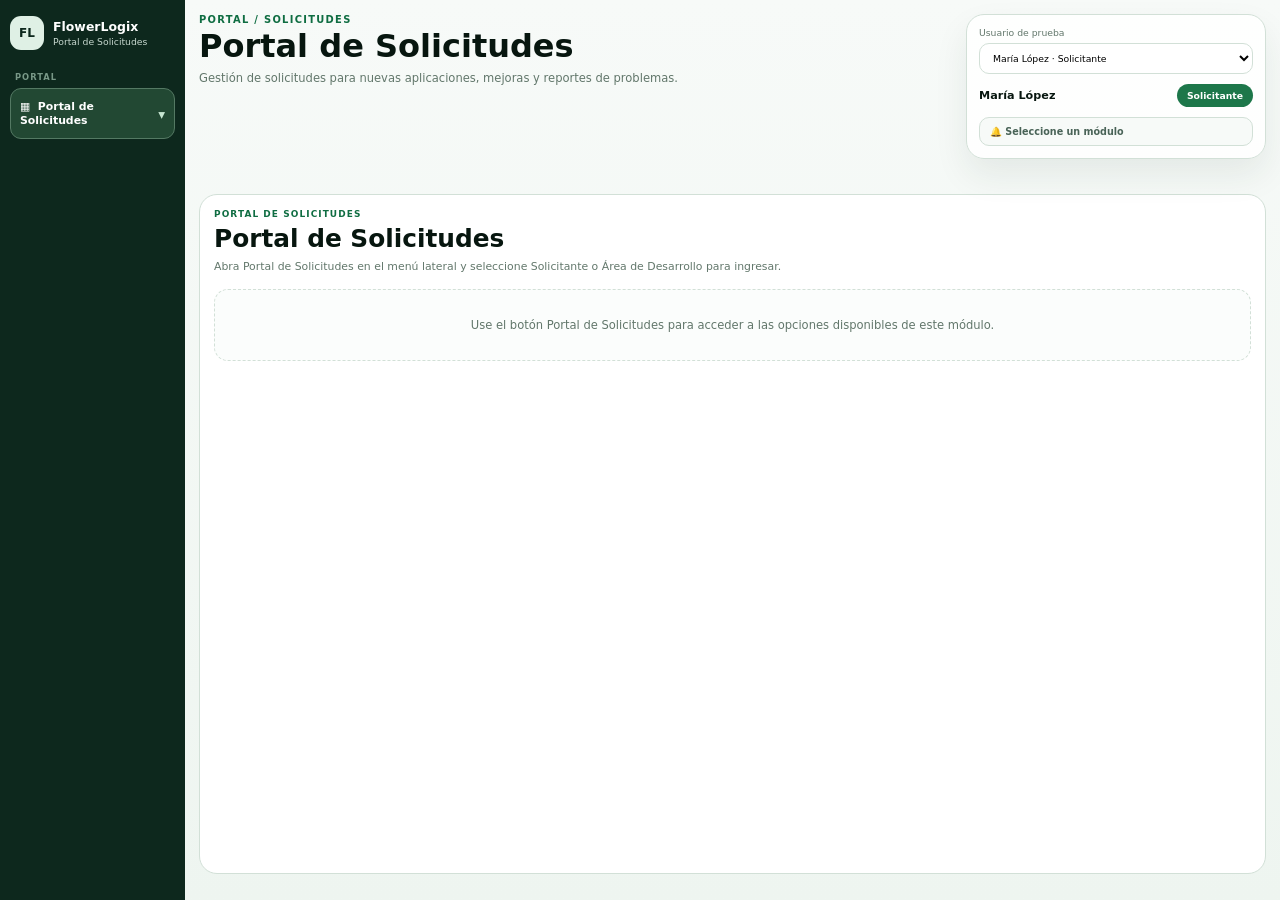
<file: index.html>
<!DOCTYPE html>
<html lang="es">
<head>
  <meta http-equiv="Cache-Control" content="no-cache, no-store, must-revalidate" />
  <meta http-equiv="Pragma" content="no-cache" />
  <meta http-equiv="Expires" content="0" />
  <meta charset="UTF-8" />
  <meta name="viewport" content="width=device-width, initial-scale=1.0" />
  <title>Portal de Solicitudes</title>
  <link rel="stylesheet" href="styles.css?v=20261103-16" />
</head>
<body>
  <div class="app-shell">
    <aside class="sidebar">
      <div class="brand">
        <div class="brand-logo">FL</div>
        <div>
          <strong>FlowerLogix</strong>
          <span>Portal de Solicitudes</span>
        </div>
      </div>

      <div class="sidebar-section">PORTAL</div>
      <nav id="sidebarMenu"></nav>
    </aside>

    <section class="workspace">
      <header class="topbar">
        <div>
          <div class="eyebrow">PORTAL / SOLICITUDES</div>
          <h1>Portal de Solicitudes</h1>
          <p>Gestión de solicitudes para nuevas aplicaciones, mejoras y reportes de problemas.</p>
        </div>

        <div class="user-card">
          <label>
            Usuario de prueba
            <select id="userSelector">
              <option value="solicitante">María López · Solicitante</option>
              <option value="desarrollo">Carlos Gómez · Área de Desarrollo</option>
            </select>
          </label>
          <div class="user-info">
            <strong id="userName"></strong>
            <span id="userRole" class="role-badge"></span>
          </div>
          <button id="notificationButton" class="notification-button" type="button">
            🔔 Sin novedades
          </button>
        </div>
      </header>

      <main id="app" class="main-card"></main>
    </section>
  </div>

  <div id="requestToastContainer" class="request-toast-container"
    role="region" aria-label="Notificaciones de solicitudes" aria-live="polite"></div>

  <script src="app-v16.js?v=20261103-16"></script>
</body>
</html>
</file>
<file: styles.css>
:root{
  --green-dark:#0d281d;
  --green:#1d774a;
  --green-soft:#dff0e5;
  --page:#eef5f0;
  --surface:#ffffff;
  --border:#d2e0d7;
  --text:#07160f;
  --muted:#62776b;
}
*{box-sizing:border-box}
body{
  margin:0;
  min-height:100vh;
  font-family:Inter,system-ui,-apple-system,BlinkMacSystemFont,"Segoe UI",sans-serif;
  color:var(--text);
  background:linear-gradient(180deg,#f7faf8 0%,var(--page) 100%);
}
button,select,input,textarea{font:inherit}
.app-shell{
  display:grid;
  grid-template-columns:185px minmax(0,1fr);
  min-height:100vh;
}
.sidebar{
  background:var(--green-dark);
  color:#fff;
  padding:16px 10px;
}
.brand{
  display:flex;
  align-items:center;
  gap:9px;
  margin-bottom:22px;
}
.brand-logo{
  width:34px;
  height:34px;
  display:grid;
  place-items:center;
  border-radius:11px;
  background:var(--green-soft);
  color:var(--green-dark);
  font-weight:900;
  font-size:.75rem;
}
.brand strong{display:block;font-size:.78rem}
.brand span{display:block;color:#c6d7ce;font-size:.58rem;margin-top:2px}
.sidebar-section{
  color:#789887;
  font-size:.52rem;
  font-weight:900;
  letter-spacing:.12em;
  margin:0 5px 6px;
}
.menu-btn{
  width:100%;
  border:1px solid #254535;
  background:transparent;
  color:#f7fbf8;
  border-radius:11px;
  padding:10px;
  text-align:left;
  margin-bottom:6px;
  cursor:pointer;
  font-size:.7rem;
}
.menu-btn:hover,.menu-btn.active{
  background:var(--green-soft);
  border-color:var(--green-soft);
  color:#173b29;
}
.workspace{padding:14px}
.topbar{
  min-height:180px;
  display:flex;
  justify-content:space-between;
  gap:24px;
  align-items:flex-start;
}
.eyebrow{
  color:#0f6d42;
  font-size:.62rem;
  font-weight:900;
  letter-spacing:.13em;
  margin-bottom:5px;
}
.topbar h1{
  margin:0;
  font-size:2rem;
  line-height:1.05;
}
.topbar p{
  margin:7px 0 0;
  color:var(--muted);
  font-size:.72rem;
}
.user-card{
  width:300px;
  border:1px solid var(--border);
  border-radius:18px;
  background:rgba(255,255,255,.92);
  padding:12px;
  box-shadow:0 16px 34px rgba(20,55,39,.08);
}
.user-card label{
  display:block;
  color:var(--muted);
  font-size:.58rem;
}
.user-card select{
  width:100%;
  margin-top:5px;
  border:1px solid var(--border);
  border-radius:10px;
  padding:8px 9px;
  background:#fff;
}
.user-info{
  display:flex;
  justify-content:space-between;
  align-items:center;
  gap:10px;
  margin-top:10px;
}
.user-info strong{font-size:.7rem}
.role-badge{
  background:var(--green);
  color:#fff;
  border-radius:999px;
  padding:6px 10px;
  font-size:.58rem;
  font-weight:800;
}
.main-card{
  min-height:calc(100vh - 220px);
  background:var(--surface);
  border:1px solid var(--border);
  border-radius:18px;
  padding:14px;
}
.page-kicker{
  color:#0f6d42;
  font-size:.56rem;
  font-weight:900;
  letter-spacing:.12em;
  margin-bottom:5px;
}
.page-title{
  margin:0;
  font-size:1.55rem;
}
.page-description{
  margin:7px 0 0;
  color:var(--muted);
  font-size:.68rem;
}
.role-grid{
  display:grid;
  grid-template-columns:repeat(2,minmax(0,1fr));
  gap:10px;
  margin-top:18px;
}
.info-card{
  border:1px solid var(--border);
  border-radius:14px;
  padding:13px;
  background:#fbfdfc;
}
.info-card span{
  display:block;
  color:var(--muted);
  font-size:.58rem;
  margin-bottom:5px;
}
.info-card strong{font-size:.82rem}
.permissions{
  margin:18px 0 0;
  padding-left:18px;
  color:#314b3d;
  font-size:.7rem;
}
.permissions li{margin:7px 0}

.request-form{
  margin-top:18px;
  max-width:1050px;
  border:1px solid var(--border);
  border-radius:15px;
  background:#fbfdfc;
  padding:14px;
}
.form-grid{
  display:grid;
  grid-template-columns:repeat(2,minmax(0,1fr));
  gap:12px;
}
.form-group{min-width:0}
.form-group.full,.full{grid-column:1 / -1}
.form-section-title{
  margin-top:3px;
  padding-bottom:7px;
  border-bottom:1px solid var(--border);
  color:#173e2b;
  font-size:.68rem;
  font-weight:900;
}
.form-group label{
  display:block;
  margin:0 0 5px;
  color:#455f52;
  font-size:.62rem;
  font-weight:700;
}
.form-group input,
.form-group select,
.form-group textarea{
  width:100%;
  border:1px solid var(--border);
  border-radius:10px;
  background:#fff;
  color:var(--text);
  padding:10px 11px;
  outline:none;
  font-size:.72rem;
}
.form-group input:focus,
.form-group select:focus,
.form-group textarea:focus{
  border-color:#79a98c;
  box-shadow:0 0 0 3px rgba(29,119,74,.08);
}
.form-group textarea{resize:vertical}
.form-group small{
  display:block;
  margin-top:5px;
  color:var(--muted);
  font-size:.56rem;
}
.checkbox-row{
  display:flex;
  gap:8px;
  align-items:center;
  color:#304b3d;
  font-size:.66rem;
  cursor:pointer;
}
.checkbox-row input{accent-color:var(--green)}
.form-actions{
  display:flex;
  justify-content:flex-end;
  gap:8px;
  margin-top:14px;
}
.btn-primary,.btn-secondary{
  border:0;
  border-radius:999px;
  padding:10px 16px;
  cursor:pointer;
  font-size:.66rem;
  font-weight:800;
}
.btn-primary{
  background:var(--green);
  color:#fff;
}
.btn-primary:hover{background:#17653e}
.btn-secondary{
  background:#edf4ef;
  color:#274637;
  border:1px solid var(--border);
}
.success-message{
  margin-top:14px;
  max-width:1050px;
  padding:11px 13px;
  border:1px solid #bddcc8;
  border-radius:11px;
  background:#eaf6ee;
  color:#245c39;
  font-size:.68rem;
}

@media(max-width:780px){
  .app-shell{grid-template-columns:1fr}
  .sidebar{display:flex;gap:6px;overflow:auto;align-items:center}
  .brand{margin:0;min-width:max-content}
  .sidebar-section{display:none}
  #sidebarMenu{display:flex;gap:6px}
  .menu-btn{min-width:max-content;margin:0}
  .topbar{min-height:auto;margin-bottom:12px}
  .user-card{display:none}
  .role-grid,.form-grid{grid-template-columns:1fr}
  .form-group.full,.full{grid-column:auto}
}

.requests-summary{
  display:inline-flex;
  align-items:center;
  gap:10px;
  margin-top:16px;
  padding:9px 12px;
  border:1px solid var(--border);
  border-radius:12px;
  background:#fbfdfc;
  color:var(--muted);
  font-size:.62rem;
}
.requests-summary strong{
  color:var(--green);
  font-size:.82rem;
}
.empty-state{
  margin-top:16px;
  padding:28px 18px;
  border:1px dashed var(--border);
  border-radius:14px;
  color:var(--muted);
  text-align:center;
  font-size:.72rem;
  background:#fbfdfc;
}
.table-wrap{
  width:100%;
  margin-top:14px;
  overflow-x:auto;
  border:1px solid var(--border);
  border-radius:14px;
  background:#fff;
}
.requests-table{
  width:100%;
  min-width:1450px;
  border-collapse:collapse;
  font-size:.64rem;
}
.requests-table th{
  padding:10px 11px;
  text-align:left;
  white-space:nowrap;
  background:#f2f7f4;
  color:#365546;
  border-bottom:1px solid var(--border);
  font-size:.56rem;
  text-transform:uppercase;
  letter-spacing:.04em;
}
.requests-table td{
  padding:11px;
  vertical-align:top;
  border-bottom:1px solid #e5eee8;
  color:#233b2f;
  line-height:1.45;
}
.requests-table tbody tr:last-child td{border-bottom:0}
.requests-table tbody tr:hover{background:#fbfdfc}
.requests-table .long-text{
  min-width:220px;
  max-width:300px;
  white-space:normal;
}
.table-badge,.status-badge{
  display:inline-block;
  padding:5px 8px;
  border-radius:999px;
  white-space:nowrap;
  font-size:.56rem;
  font-weight:800;
}
.table-badge{
  color:#315342;
  background:#edf4ef;
  border:1px solid var(--border);
}
.status-badge{
  color:#17633d;
  background:#e5f4ea;
  border:1px solid #c9e5d2;
}
.file-name{
  max-width:180px;
  overflow-wrap:anywhere;
  margin-bottom:3px;
}
.muted-cell{color:var(--muted)}


.clickable-row{
  cursor:pointer;
  transition:background .15s ease, box-shadow .15s ease;
}
.clickable-row:hover,
.clickable-row:focus{
  background:#f4faf6 !important;
  outline:none;
  box-shadow:inset 3px 0 0 var(--green);
}
.table-help{
  margin:8px 2px 0;
  color:var(--muted);
  font-size:.58rem;
}
.development-table{min-width:1050px}

.detail-header{
  display:flex;
  justify-content:space-between;
  align-items:flex-start;
  gap:16px;
}
.detail-layout{
  display:grid;
  grid-template-columns:minmax(0,1fr) minmax(360px,.9fr);
  gap:14px;
  margin-top:18px;
  align-items:start;
}
.detail-card,
.conversation-card{
  border:1px solid var(--border);
  border-radius:15px;
  background:#fbfdfc;
  padding:14px;
}
.detail-card-title{
  padding-bottom:8px;
  margin-bottom:12px;
  border-bottom:1px solid var(--border);
  color:#173e2b;
  font-size:.7rem;
  font-weight:900;
}
.detail-grid{
  display:grid;
  grid-template-columns:repeat(2,minmax(0,1fr));
  gap:10px;
}
.detail-field{
  border:1px solid #e0ebe4;
  border-radius:11px;
  background:#fff;
  padding:10px;
}
.detail-field span{
  display:block;
  margin-bottom:5px;
  color:var(--muted);
  font-size:.56rem;
}
.detail-field strong{
  font-size:.7rem;
}
.detail-field p{
  margin:0;
  white-space:pre-wrap;
  line-height:1.55;
  color:#2e463a;
  font-size:.68rem;
}
.full-detail{grid-column:1 / -1}
.attachment-list{
  display:flex;
  flex-wrap:wrap;
  gap:6px;
}
.attachment-chip{
  display:inline-flex;
  align-items:center;
  max-width:100%;
  padding:6px 8px;
  border:1px solid var(--border);
  border-radius:8px;
  background:#f6faf7;
  color:#365546;
  overflow-wrap:anywhere;
  font-size:.58rem;
}
.status-editor{
  margin-top:12px;
  padding-top:12px;
  border-top:1px solid var(--border);
}
.status-editor label{
  display:block;
  margin-bottom:5px;
  color:#455f52;
  font-size:.62rem;
  font-weight:700;
}
.status-editor-row{
  display:flex;
  gap:8px;
}
.status-editor-row select{
  flex:1;
  border:1px solid var(--border);
  border-radius:10px;
  background:#fff;
  padding:9px 10px;
  font-size:.68rem;
}
.conversation-list{
  display:flex;
  flex-direction:column;
  gap:9px;
  max-height:520px;
  overflow:auto;
  padding-right:2px;
}
.empty-conversation{
  padding:22px 12px;
  border:1px dashed var(--border);
  border-radius:11px;
  text-align:center;
  color:var(--muted);
  font-size:.66rem;
}
.message-item{
  border:1px solid var(--border);
  border-radius:12px;
  padding:10px;
  background:#fff;
}
.development-message{
  border-left:4px solid var(--green);
}
.requester-message{
  border-left:4px solid #9ab7a6;
}
.message-head{
  display:flex;
  justify-content:space-between;
  align-items:flex-start;
  gap:10px;
  margin-bottom:7px;
}
.message-head strong{
  display:block;
  font-size:.66rem;
}
.message-head span,
.message-head time{
  color:var(--muted);
  font-size:.54rem;
}
.message-item p{
  margin:0 0 8px;
  white-space:pre-wrap;
  line-height:1.55;
  color:#2d4438;
  font-size:.66rem;
}
.reply-form{
  margin-top:14px;
  padding-top:12px;
  border-top:1px solid var(--border);
}
.form-error{
  margin-top:8px;
  padding:8px 10px;
  border:1px solid #e7b9b9;
  border-radius:9px;
  background:#fff1f1;
  color:#9d3535;
  font-size:.6rem;
}
@media(max-width:1050px){
  .detail-layout{grid-template-columns:1fr}
}
@media(max-width:640px){
  .detail-header{flex-direction:column}
  .detail-grid{grid-template-columns:1fr}
  .full-detail{grid-column:auto}
  .status-editor-row{flex-direction:column}
}


.menu-btn{
  display:flex;
  align-items:center;
  justify-content:space-between;
  gap:8px;
}
.menu-notification-badge{
  min-width:20px;
  height:20px;
  display:inline-grid;
  place-items:center;
  padding:0 5px;
  border-radius:999px;
  background:#f4b942;
  color:#173024;
  font-size:.55rem;
  font-weight:900;
}
.menu-btn.active .menu-notification-badge{
  background:var(--green);
  color:#fff;
}
.notification-button{
  width:100%;
  margin-top:10px;
  border:1px solid var(--border);
  border-radius:10px;
  padding:8px 10px;
  background:#f7faf8;
  color:#496357;
  cursor:pointer;
  text-align:left;
  font-size:.6rem;
  font-weight:700;
}
.notification-button.has-notifications{
  border-color:#e1b34a;
  background:#fff9e8;
  color:#76530a;
}
.notification-button strong{
  display:inline-grid;
  place-items:center;
  min-width:19px;
  height:19px;
  margin:0 2px;
  padding:0 5px;
  border-radius:999px;
  background:#e8b542;
  color:#21392b;
  font-size:.55rem;
}
.unread-row{
  background:#fffaf0;
  box-shadow:inset 3px 0 0 #e5b341;
}
.unread-request-badge{
  display:block;
  width:max-content;
  margin-top:5px;
  padding:3px 6px;
  border-radius:999px;
  background:#f4c658;
  color:#4b3909;
  font-size:.5rem;
  font-weight:900;
  white-space:nowrap;
}
.activity-strip{
  margin-top:14px;
  border:1px solid #e4d49a;
  border-radius:13px;
  background:#fffaf0;
  padding:10px 12px;
}
.activity-strip-title{
  margin-bottom:8px;
  color:#6e5717;
  font-size:.61rem;
  font-weight:900;
}
.activity-strip-list{
  display:grid;
  gap:6px;
}
.activity-item{
  display:flex;
  align-items:flex-start;
  gap:8px;
}
.activity-icon{
  width:24px;
  height:24px;
  flex:0 0 24px;
  display:grid;
  place-items:center;
  border-radius:8px;
  background:#fff;
  border:1px solid #eadca8;
  font-size:.66rem;
}
.activity-item strong{
  display:block;
  color:#4b4328;
  font-size:.59rem;
  line-height:1.35;
}
.activity-item small{
  display:block;
  margin-top:2px;
  color:#88794b;
  font-size:.5rem;
}


.development-filter-bar{
  display:flex;
  align-items:flex-end;
  gap:10px;
  flex-wrap:wrap;
  margin-top:16px;
  padding:12px;
  border:1px solid var(--border);
  border-radius:14px;
  background:#f8fbf9;
}
.development-filter-title{
  width:100%;
  color:#173e2b;
  font-size:.64rem;
  font-weight:900;
}
.development-filter-control{
  display:flex;
  flex-direction:column;
  gap:5px;
  min-width:170px;
  flex:1 1 180px;
}
.development-filter-control span{
  color:#526a5d;
  font-size:.56rem;
  font-weight:800;
}
.development-filter-control select{
  width:100%;
  border:1px solid var(--border);
  border-radius:10px;
  background:#fff;
  color:var(--text);
  padding:9px 10px;
  font-size:.66rem;
  outline:none;
}
.development-filter-control select:focus{
  border-color:#79a98c;
  box-shadow:0 0 0 3px rgba(29,119,74,.08);
}
.filter-clear-button{
  border:1px solid var(--border);
  border-radius:10px;
  background:#fff;
  color:#315342;
  padding:9px 12px;
  cursor:pointer;
  font-size:.62rem;
  font-weight:800;
  white-space:nowrap;
}
.filter-clear-button:hover{
  background:#edf4ef;
}
.development-summary{
  margin-top:10px;
}
@media(max-width:900px){
  .development-filter-bar{
    align-items:stretch;
  }
  .development-filter-control{
    min-width:calc(50% - 5px);
  }
  .filter-clear-button{
    width:100%;
  }
}
@media(max-width:560px){
  .development-filter-control{
    min-width:100%;
  }
}


/* Evita desbordes cuando el usuario escribe textos muy largos sin espacios */
.detail-card,
.conversation-card,
.detail-field,
.message-item,
.requests-table td,
.requests-table .long-text{
  min-width:0;
  max-width:100%;
}

.detail-field p,
.message-item p,
.requests-table td,
.requests-table .long-text,
.page-description,
.activity-item strong{
  overflow-wrap:anywhere;
  word-break:break-word;
}

.detail-field p,
.message-item p{
  width:100%;
  max-width:100%;
}


/* Navegación del Portal de Solicitudes: módulos por perfil */
#sidebarMenu{
  display:block;
}
.module-toggle{
  width:100%;
  display:flex;
  align-items:center;
  justify-content:space-between;
  gap:8px;
  padding:11px 12px;
  border:1px solid #547963;
  border-radius:11px;
  background:#224833;
  color:#fff;
  cursor:pointer;
  text-align:left;
  font-size:.73rem;
  font-weight:850;
}
.module-toggle:hover,
.module-toggle[aria-expanded="true"]{
  background:#315e45;
  border-color:#7da88a;
}
.module-chevron{
  color:#c7e6d2;
  font-size:.85rem;
}
.module-choices{
  display:grid;
  gap:6px;
  margin:8px 0 14px;
  padding:8px;
  border:1px solid #315c45;
  border-radius:12px;
  background:#173b2a;
}
.module-choices[hidden]{
  display:none !important;
}
.module-choice{
  width:100%;
  display:flex;
  align-items:center;
  gap:8px;
  min-width:0;
  padding:10px 9px;
  border:1px solid #426c55;
  border-radius:10px;
  background:#214833;
  color:#f8fff9;
  text-align:left;
  font-size:.67rem;
  font-weight:750;
  cursor:pointer;
}
.module-choice:hover:not(:disabled),
.module-choice.selected:not(:disabled){
  background:var(--green-soft);
  color:#163c29;
  border-color:var(--green-soft);
}
.module-choice.module-locked,
.module-choice:disabled{
  opacity:.38;
  cursor:not-allowed;
  filter:grayscale(.7);
  pointer-events:none;
}
.module-icon{
  width:19px;
  flex:0 0 19px;
  font-size:.83rem;
}
.module-help{
  margin:3px 2px 0;
  font-size:.57rem;
  line-height:1.45;
  color:#c8dbcc;
}
.sidebar-current-label{
  margin:18px 6px 8px;
  color:#8aab99;
  font-size:.54rem;
  font-weight:900;
  letter-spacing:.1em;
}
.sidebar-subnav .menu-btn{
  margin-bottom:6px;
}

@media(max-width:780px){
  .sidebar{
    display:block;
    overflow:visible;
    padding:12px;
  }
  .brand{margin-bottom:12px}
  .sidebar-section{display:block}
  #sidebarMenu{display:block}
  .sidebar-current-label{margin-top:12px}
  .menu-btn{min-width:0;margin-bottom:6px}
  .topbar{flex-direction:column;align-items:stretch;gap:12px}
  .user-card{display:block;width:100%}
}


/* Regla de seguridad visual: ocultar submenús hasta que el usuario elija módulo.
   También oculta submenús generados por JavaScript previamente almacenado en caché. */
#sidebarMenu .sidebar-current-label,
#sidebarMenu .sidebar-subnav {
  display: none !important;
}
body.module-chosen #sidebarMenu .sidebar-current-label,
body.module-chosen #sidebarMenu .sidebar-subnav {
  display: block !important;
}


/* Entrada a la sección Portal de Solicitudes dentro del menú principal */
.module-toggle-label{
  display:block;
  min-width:0;
  overflow-wrap:normal;
  line-height:1.25;
}
.module-toggle{
  gap:5px;
  padding-inline:9px;
  font-size:.68rem;
}


/* Alertas de actividad del Portal de Solicitudes, esquina inferior derecha */
.request-toast-container{
  position:fixed;
  z-index:1500;
  right:18px;
  bottom:18px;
  display:flex;
  flex-direction:column;
  align-items:flex-end;
  gap:10px;
  width:min(380px,calc(100vw - 32px));
  max-height:calc(100vh - 36px);
  pointer-events:none;
}
.request-toast{
  width:100%;
  padding:13px 14px;
  border:1px solid #bad8c5;
  border-left:4px solid var(--green);
  border-radius:14px;
  color:#183b29;
  background:#fff;
  box-shadow:0 14px 42px rgba(13,40,29,.22);
  pointer-events:auto;
  animation:request-toast-in .2s ease-out;
}
.request-toast-top{
  display:flex;
  align-items:flex-start;
  gap:10px;
}
.request-toast-icon{
  flex:0 0 30px;
  width:30px;
  height:30px;
  display:grid;
  place-items:center;
  border-radius:9px;
  background:#eaf5ed;
  font-size:.85rem;
}
.request-toast-heading{
  flex:1;
  min-width:0;
}
.request-toast-heading strong{
  display:block;
  line-height:1.3;
  font-size:.78rem;
  font-weight:800;
}
.request-toast-heading small{
  display:block;
  margin-top:2px;
  color:var(--muted);
  font-size:.61rem;
}
.request-toast-close{
  display:grid;
  place-items:center;
  width:26px;
  height:26px;
  flex:0 0 26px;
  padding:0;
  border:0;
  border-radius:7px;
  color:#526c5e;
  background:transparent;
  cursor:pointer;
  font-size:1.1rem;
}
.request-toast-close:hover{background:#edf4ef}
.request-toast-message{
  margin:10px 0 5px;
  color:#2c4a38;
  font-size:.7rem;
  line-height:1.5;
  overflow-wrap:anywhere;
}
.request-toast-request{
  margin:0 0 10px;
  color:var(--muted);
  font-size:.63rem;
  line-height:1.4;
  overflow-wrap:anywhere;
}
.request-toast-open{
  border:0;
  border-radius:9px;
  padding:8px 12px;
  background:var(--green);
  color:#fff;
  cursor:pointer;
  font-size:.66rem;
  font-weight:800;
}
.request-toast-open:hover{background:#17653e}
.request-toast-open:focus-visible,
.request-toast-close:focus-visible{
  outline:3px solid #8cccaa;
  outline-offset:2px;
}
@keyframes request-toast-in{
  from{opacity:0;transform:translateY(12px)}
  to{opacity:1;transform:translateY(0)}
}
@media(max-width:600px){
  .request-toast-container{
    right:12px;
    bottom:12px;
    width:calc(100vw - 24px);
  }
  .request-toast{padding:11px 12px}
}
@media(prefers-reduced-motion:reduce){
  .request-toast{animation:none}
}
</file>
